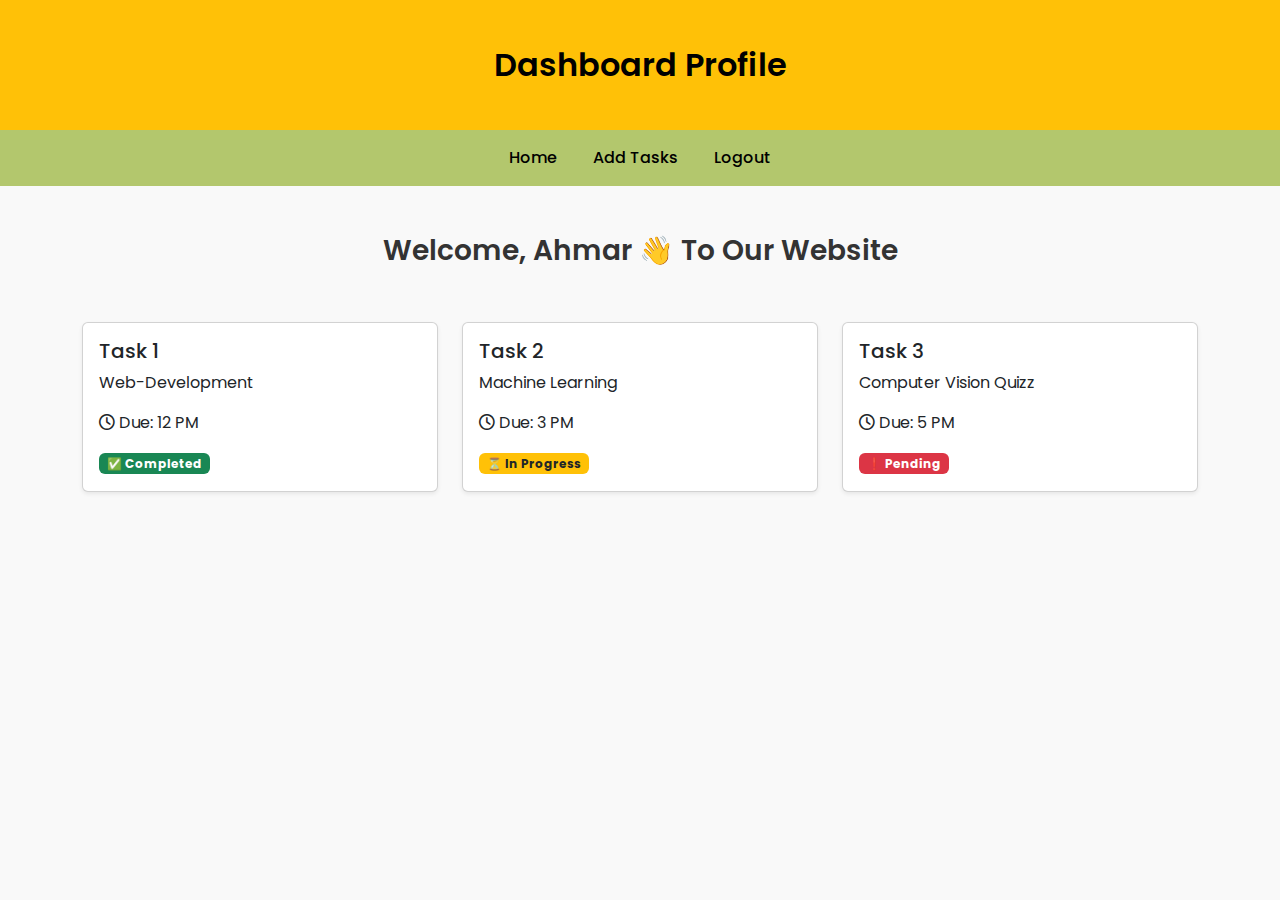
<file: deshboard.html>
<!DOCTYPE html>
<html lang="en">
<head>
  <meta charset="UTF-8">
  <title>Dashboard Profile | MyTasks Web</title>

  <!-- Bootstrap FrameWork Link -->
  <link href="https://cdn.jsdelivr.net/npm/bootstrap@5.3.0/dist/css/bootstrap.min.css" rel="stylesheet">
  <link rel="stylesheet" href="https://cdnjs.cloudflare.com/ajax/libs/font-awesome/6.4.0/css/all.min.css"/>
  <link rel="stylesheet" href="css/styles.css">

  <!-- My Text Fonts -->
  <link href="https://fonts.googleapis.com/css2?family=Poppins:wght@600&family=Roboto:wght@400;500&display=swap" rel="stylesheet">
 
</head>
<body>
  <!-- Header Banner -->
  <div class="header-banner">
  <h1><a href="deshboard.html" style="color: black; text-decoration: none;">Dashboard Profile</a></h1>
</div>


  <!-- Navbar -->
  <nav class="navbar navbar-expand-lg navbar-light navbar-custom">
    <div class="container">
      <button class="navbar-toggler" type="button" data-bs-toggle="collapse" data-bs-target="#navbarNav">
        <span class="navbar-toggler-icon"></span>
      </button>

      <div class="collapse navbar-collapse justify-content-center" id="navbarNav">
        <ul class="navbar-nav">
          <li class="nav-item"><a class="nav-link" href="deshboard.html">Home</a></li>
          <li class="nav-item"><a class="nav-link" href="add_task.html">Add Tasks</a></li>
          <li class="nav-item"><a class="nav-link" href="index.html">Logout</a></li>
        </ul>
      </div>
    </div>
  </nav>

  <!-- Dashboard Page -->
  <div class="container my-5">
    <h2 class="welcome-heading">Welcome, <span id="userName">Ahmar</span> 👋 To Our Website</h2>

    <div class="row row-cols-1 row-cols-md-3 g-4 mt-4">
      <!-- Task 1 -->
      <div class="col">
        <div class="card h-100 shadow-sm">
          <div class="card-body">
            <h5 class="card-title">Task 1</h5>
            <p class="card-text">Web-Development</p>
            <p><i class="fa-regular fa-clock"></i> Due: 12 PM</p>
            <span class="badge bg-success">✅ Completed</span>
          </div>
        </div>
      </div>

      <!-- Task 2 -->
      <div class="col">
        <div class="card h-100 shadow-sm">
          <div class="card-body">
            <h5 class="card-title">Task 2</h5>
            <p class="card-text">Machine Learning</p>
            <p><i class="fa-regular fa-clock"></i> Due: 3 PM</p>
            <span class="badge bg-warning text-dark">⏳ In Progress</span>
          </div>
        </div>
      </div>

      <!-- Task 3 (Example) -->
      <div class="col">
        <div class="card h-100 shadow-sm">
          <div class="card-body">
            <h5 class="card-title">Task 3</h5>
            <p class="card-text">Computer Vision Quizz</p>
            <p><i class="fa-regular fa-clock"></i> Due: 5 PM</p>
            <span class="badge bg-danger">❗ Pending</span>
          </div>
        </div>
      </div>
    </div>
  </div>

  <!-- Bootstrap JS -->
  <script src="https://cdn.jsdelivr.net/npm/bootstrap@5.3.0/dist/js/bootstrap.bundle.min.js"></script>
  <script src="./js/app2.js"></script>
</body>
</html>
</file>
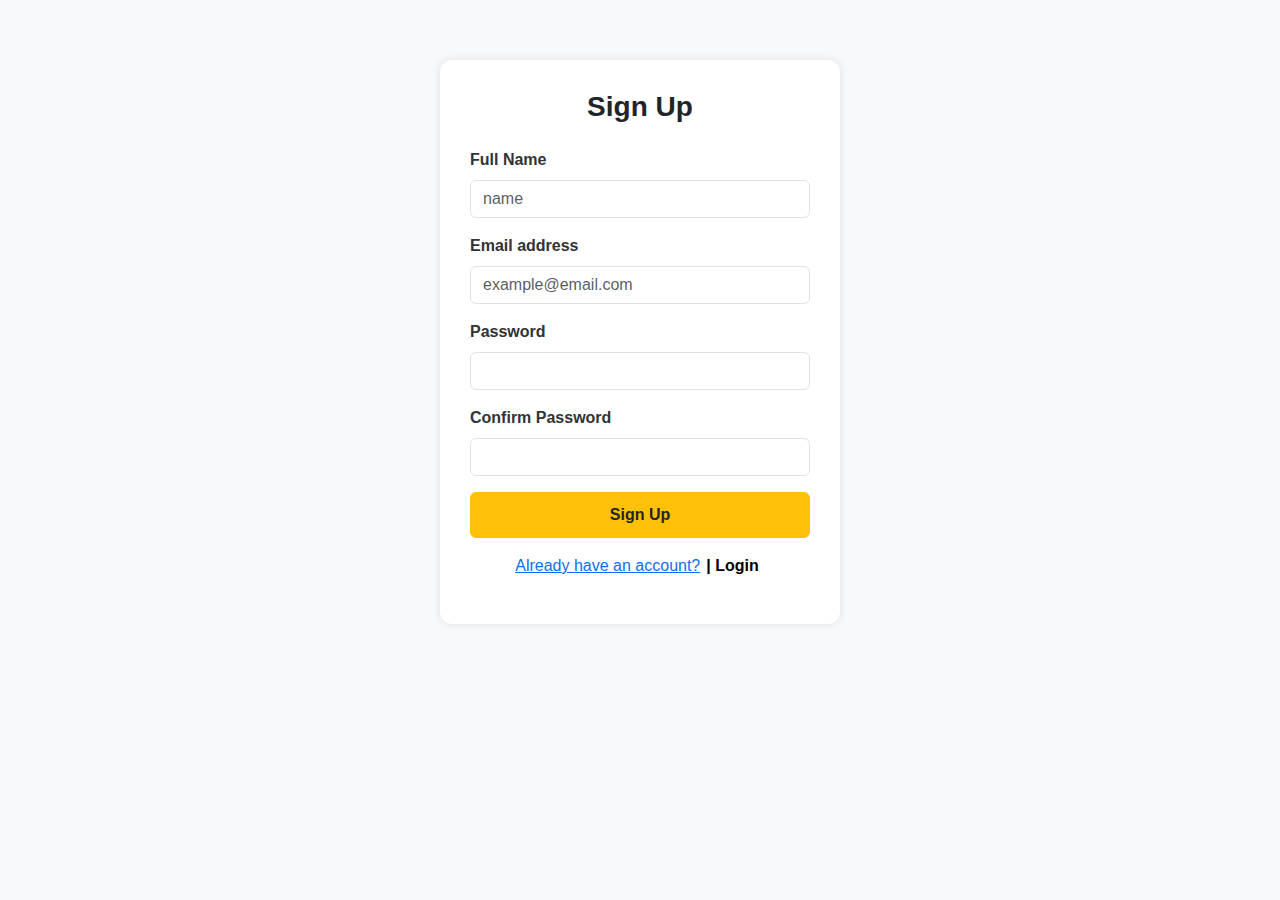
<file: signup.html>
<!DOCTYPE html>
<html lang="en">
<head>
  <meta charset="UTF-8" />
  <meta name="viewport" content="width=device-width, initial-scale=1.0"/>
  <title>Sign Up | MyTasks Web</title>
  <link href="https://cdn.jsdelivr.net/npm/bootstrap@5.3.0/dist/css/bootstrap.min.css" rel="stylesheet"/>
  <link rel="stylesheet" href="./css/styles.css">
  
</head>
<body class="bg-light">
  <div class="container">
    <div class="form-box">
      <h3 class="text-center mb-4"><b>Sign Up</b></h3>
      <form id="signupForm">
        <div class="mb-3">
          <label for="name" class="form-label">Full Name</label>
          <input type="text" class="form-control" id="signupname" required placeholder="name" />
        </div>
        <div class="mb-3">
          <label for="email" class="form-label">Email address</label>
          <input type="email" class="form-control" id="email" required placeholder="example@email.com" />
        </div>
        <div class="mb-3">
          <label for="password" class="form-label">Password</label>
          <input type="password" class="form-control" id="password" required minlength="6" />
        </div>
        <div class="mb-3">
          <label for="confirmPassword" class="form-label">Confirm Password</label>
          <input type="password" class="form-control" id="confirmPassword" required minlength="6" />
          <div id="passwordError" class="form-text text-danger d-none">Passwords do not match</div>
        </div>
   <button type="submit" class="btn btn-warning w-100 fw-bold text-dark">Sign Up</button>

        <p class="text-center mt-3"><a href="index.html">Already have an account?</a><a href="index.html" style="color: black; text-decoration: none; font-weight: bold; padding:6px">| Login</a>

</p>
      </form>
    </div>
  </div>
  

  <script src="./js/app2.js"></script>
</body>
</html>
</file>
<file: css/styles.css>
/* this is  deshboard */
    .navbar-custom {
      background-color: #b3c76d !important;
      transition: background-color 0.4s ease-in-out;
    }

    .navbar-custom .navbar-brand {
      font-family: 'Poppins', sans-serif;
      font-size: 1.6rem;
      font-weight: bold;
      color: #000 !important;
    }

    .navbar-custom .nav-link {
      margin: 0 10px;
      padding: 8px 15px;
      border-radius: 8px;
      transition: all 0.3s ease;
      color: #000 !important;
      font-weight: 500;
    }

    .navbar-custom .nav-link:hover {
      background-color: #fff3cd;
      color: #000 !important;
      transform: translateY(-2px);
    }

    .navbar-nav {
      margin: auto;
    }

    /* Dashboard Background Styling */
    .dashboard-wrapper {
      background-color: #ffffff;
      padding: 40px 30px;
      border-radius: 12px;
      box-shadow: 0 4px 10px rgba(0, 0, 0, 0.05);
      margin-top: 30px;
    }

    /* Welcome Text Styling */
    .welcome-heading {
      font-family: 'Poppins', sans-serif;
      font-size: 28px;
      font-weight: 600;
      color: #333;
    }
/* this is signup page stlye  */
    .form-box {
      max-width: 400px;
      margin: auto;
      margin-top: 60px;
      background: white;
      padding: 30px;
      border-radius: 12px;
      box-shadow: 0 0 10px rgba(0,0,0,0.1);
    }
   /* add task */
 
    body {
      font-family: 'Poppins', sans-serif;
      background-color: #f9f9f9;
    }

    /* Yellow Header Section */
    .header-banner {
      background-color: #ffc107;
      height: 130px;
      display: flex;
      align-items: center;
      justify-content: center;
      text-align: center;
    }

    .header-banner h1 {
      font-size: 2rem;
      font-weight: 600;
      color: #212529;
      margin: 0;
    }

    h2 {
      font-weight: 600;
      margin-bottom: 30px;
      text-align: center;
    }

    label {
      font-weight: 600;
      color: #333;
    }

    .form-control {
      border-radius: 6px;
      box-shadow: none;
    }

    .btn {
      font-weight: bold;
      padding: 10px 20px;
    }

    .btn-warning {
      color: #212529;
    }
 
      body {
      font-family: 'Poppins', sans-serif;
      background-color: #f9f9f9;
    }

    .header-banner {
      background-color: #ffc107;
      height: 130px;
      display: flex;
      align-items: center;
      justify-content: center;
      text-align: center;
    }

    .header-banner h1 {
      font-size: 2rem;
      font-weight: 600;
      color: #212529;
      margin: 0;
    }

    h2 {
      font-weight: 600;
      margin-bottom: 30px;
      text-align: center;
    }

    label {
      font-weight: 600;
      color: #333;
    }

    .form-control {
      border-radius: 6px;
      box-shadow: none;
    }

    .btn {
      font-weight: bold;
      padding: 10px 20px;
    }

    .btn-warning {
      color: #212529;
    }
       .btn a {
      color: black;
      text-decoration: none;
      font-weight: bold;
      display: block;
    }

    .btn:hover a {
      color: white;
    }

    /* Heading link */
    .heading-link {
      color: black;
      text-decoration: none;
    }

    .heading-link:hover {
      color: #414242; /* Bootstrap blue */
    }
</file>
